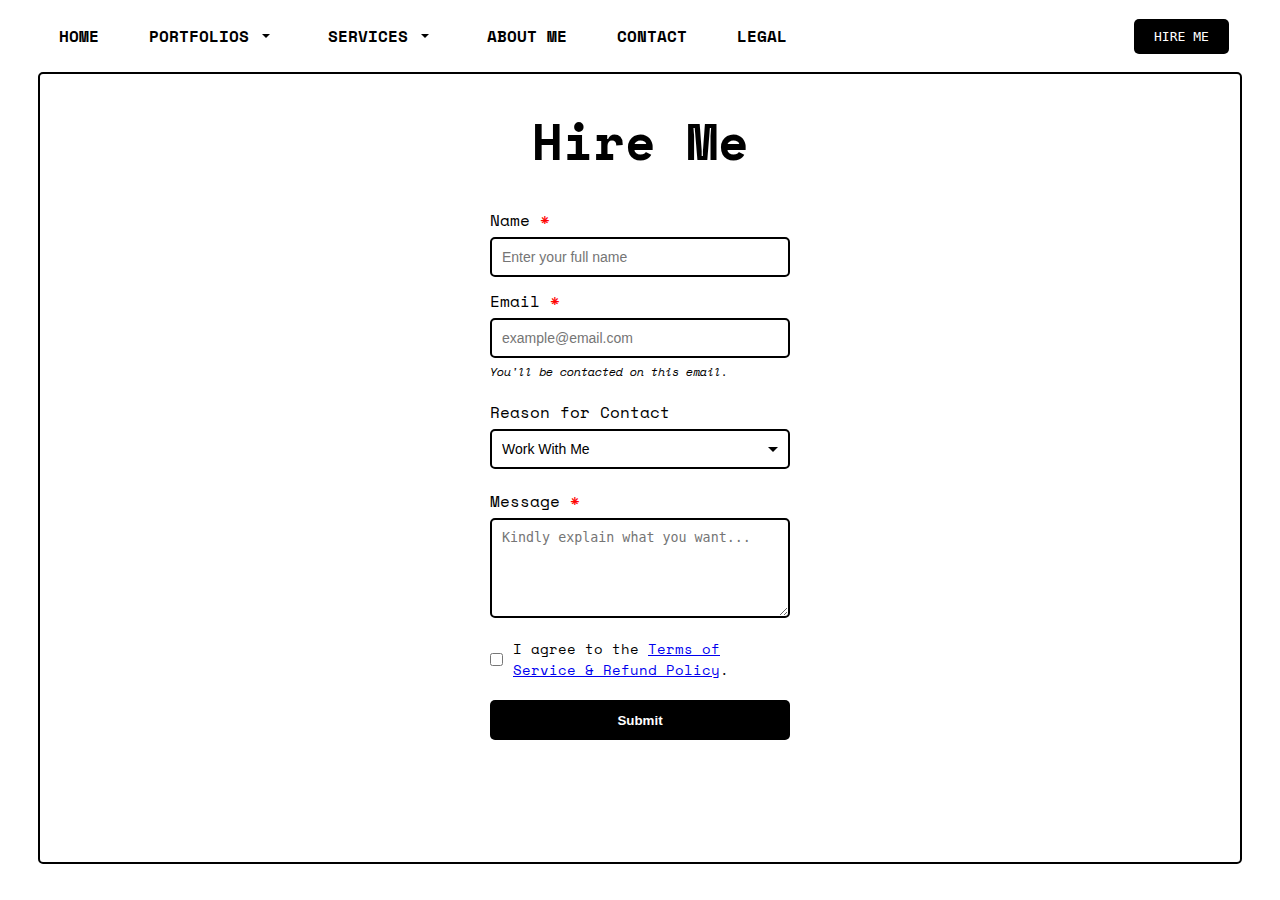
<file: hire-me.html>
<!DOCTYPE html>
<html lang="en">

<head>
    <meta charset="UTF-8">
    <meta name="viewport" content="width=device-width, initial-scale=1.0">
    <title>Norid | Hire Me</title>
    <link rel="stylesheet" href="navbar.css">
    <link rel="stylesheet" href="hire-me-styles.css">
    <script src="hire-me-script.js" defer></script>
</head>

<body>
    <nav class="navbar">
        <div class="links-button">
            <i class="ri-menu-fill nav-icon"></i>
        </div>
        <div class="nav-links">
            <a class="nav-link" href="index.html">HOME</a>
            <div class="portfolio-links">
                <a class="nav-link portfolio-link" href="work.html">PORTFOLIOS <svg xmlns="http://www.w3.org/2000/svg"
                        viewBox="0 0 24 24" width="24" height="24" fill="currentColor">
                        <path d="M12 14L8 10H16L12 14Z"></path>
                    </svg></a>
                <div class="portfolios-dropdown">
                    <a class="portfolio-dropdown-link" href="graphic-design-portfolio.html">Graphic Design</a>
                    <a class="portfolio-dropdown-link" href="#">Website Creation</a>
                </div>
            </div>
            <div class="services-links">
                <a class="nav-link services-link" href="services.html">SERVICES <svg xmlns="http://www.w3.org/2000/svg"
                        viewBox="0 0 24 24" width="24" height="24" fill="currentColor">
                        <path d="M12 14L8 10H16L12 14Z"></path>
                    </svg></a>
                <div class="services-dropdown">
                    <a class="service-dropdown-link" href="#">Graphic Design</a>
                    <a class="service-dropdown-link" href="#">Website Creation</a>
                </div>
            </div>
            <a class="nav-link" href="aboutme.html">ABOUT ME</a>
            <a class="nav-link" href="contact.html">CONTACT</a>
            <a class="nav-link" href="legal.html">LEGAL</a>
        </div>
        <div class="nav-icons">
            <i class="ri-contrast-fill nav-icon" id="toggle-dark"></i>
            <a class="hire-me" href="hire-me.html">HIRE ME</a>
        </div>
    </nav>

    <main class="main">
        <div class="main-container">
            <h1 class="page-heading">Hire Me</h1>

            <form action="https://formsubmit.co/realnomanwardak@gmail.com" method="POST">
                <!-- DISABLE CAPTCHA -->
                <input type="hidden" name="_captcha" value="false">

                <!-- CUSTOM REDIRECT AFTER SUBMISSION -->
                <input type="hidden" name="_next" value="nomwanwardak.github.io/norid/thank-you.html">

                <div class="primary-inputs">
                    <div class="input-group">
                        <label for="name">Name <span class="required">*</span></label>
                        <input class="input" type="text" id="name" name="name" placeholder="Enter your full name"
                            required>
                    </div>

                    <div class="input-group">
                        <label for="email">Email <span class="required">*</span></label>
                        <input class="input" type="email" id="email" name="email" placeholder="example@email.com"
                            required>
                        <p><em>You'll be contacted on this email.</em></p>
                    </div>
                </div>

                <div class="input-group">
                    <label for="category">Reason for Contact</label>
                    <select id="category" name="category" class="input custom-select">
                        <button><selectedcontent></selectedcontent></button>
                        <option value="work">Work With Me</option>
                        <option value="refunds">Cancellations & Refunds</option>
                        <option value="support">Support & Feedback</option>
                        <option value="other">Other (Please specify below)</option>
                    </select>
                    <input class="input other-input" id="otherInput" name="otherInput" placeholder="Reason for Contact"
                        type="text">
                </div>

                <div class="input-group">
                    <label for="message">Message <span class="required">*</span></label>
                    <textarea class="text-input" id="message" name="message"
                        placeholder="Kindly explain what you want..." required></textarea>
                </div>

                <div class="input-group checkbox-group">
                    <input type="checkbox" id="agree-to-terms" required>
                    <label for="agree-to-terms">
                        I agree to the <a href="legal.html" target="_blank">Terms of Service & Refund Policy</a>.
                    </label>
                </div>

                <button class="submit-button" type="submit">Submit</button>
            </form>




        </div>

    </main>
</body>

</html>
</file>
<file: navbar.css>
@import url('https://fonts.googleapis.com/css2?family=Space+Mono:ital,wght@0,400;0,700;1,400;1,700&display=swap');

.navbar {
    position: relative;
    width: 100%;
    min-height: 8vh;
    /* background-color: blueviolet; */
    display: flex;
    align-items: center;
    justify-content: space-between;
    padding: 0 4vw;
}

.nav-links {
    display: flex;
    gap: 34px;
}


.links-button {
    display: none;
}

.nav-link {
    text-decoration: none;
    color: black;
    font-weight: 600;
    padding: 8px;
    transition: color ease-in 0.1s;
}


html.dark .nav-link {
    color: white;
}

.nav-link:hover {
    color: rgba(0, 0, 0, 0.5);
}

html.dark .nav-link:hover {
    color: rgba(255, 255, 255, 0.5);
}

.portfolio-link {
    display: inline-flex;
    align-items: center;
    gap: 5px;
}


.portfolios-dropdown {
    /* height: 200px;
    width: 300px; */
    padding: 15px 30px 15px 15px;
    background-color: white;
    border: 2px solid black;
    position: absolute;
    z-index: 5;
    opacity: 0;
    visibility: hidden;
    pointer-events: none;
    transition: opacity 0.2s ease, visibility 0.2s ease;
    display: flex;
    flex-direction: column;
    justify-content: space-around;
    border-radius: 5px;
}

.portfolio-dropdown-link {
    font-size: 16px;
    margin: 2px 0;
    transition: all ease-in 0.1s;
    text-decoration: none;
    color: black;
}

.portfolio-dropdown-link:hover {
    color: rgba(0, 0, 0, 0.5);
}


.portfolio-links:hover .portfolios-dropdown {
    opacity: 1;
    visibility: visible;
    pointer-events: auto;
}

.portfolio-links:hover .portfolio-link {
    color: rgba(0, 0, 0, 0.5);
}


.services-link {
    display: inline-flex;
    align-items: center;
    gap: 5px;
}

.services-dropdown {
    /* height: 200px;
    width: 300px; */
    padding: 15px 30px 15px 15px;
    background-color: white;
    border: 2px solid black;
    position: absolute;
    z-index: 5;
    opacity: 0;
    visibility: hidden;
    pointer-events: none;
    transition: opacity 0.2s ease, visibility 0.2s ease;
    display: flex;
    flex-direction: column;
    justify-content: space-around;
    border-radius: 5px;
}

.service-dropdown-link {
    font-size: 16px;
    margin: 2px 0;
    transition: all ease-in 0.1s;
    text-decoration: none;
    color: black;
}

.service-dropdown-link:hover {
    color: rgba(0, 0, 0, 0.5);
}


.services-links:hover .services-dropdown {
    opacity: 1;
    visibility: visible;
    pointer-events: auto;
}

.services-links:hover .services-link {
    color: rgba(0, 0, 0, 0.5);
}

html.dark .portfolios-dropdown,
html.dark .services-dropdown {
    background-color: black;
    border: 2px solid white;
}

html.dark .portfolio-dropdown-link,
html.dark .service-dropdown-link {
    color: white;
}

html.dark .portfolio-dropdown-link:hover,
html.dark .service-dropdown-link:hover {
    color: rgba(255, 255, 255, 0.5);
}

html.dark .portfolio-links:hover .portfolio-link,
html.dark .services-links:hover .services-link {
    color: rgba(255, 255, 255, 0.5);
}

.nav-icons {
    display: flex;
    align-items: center;
    gap: 20px;

}

.nav-icons a {
    text-decoration: none;
}

.nav-icon {
    font-size: 25px;
    cursor: pointer;
}

html.dark .nav-icon {
    color: white;
}

.nav-link,
.nav-icons {
    flex-shrink: 1;
}

.hire-me {
    font-family: monospace;
    padding: 10px 20px;
    border: none;
    background: black;
    color: white;
    cursor: pointer;
    outline: none;
    border-radius: 5px;
}

html.dark .hire-me {
    background: white;
    color: black;
}


@media only screen and (max-width: 600px) {
    .nav-links {
        display: none;
    }
}
</file>
<file: hire-me-styles.css>
@import url('https://fonts.googleapis.com/css2?family=Space+Mono:ital,wght@0,400;0,700;1,400;1,700&display=swap');

* {
    margin: 0;
    padding: 0;
    box-sizing: border-box;
}

html {
    font-family: 'Space Mono', monospace;
    background: white;
    color: black;
    transition: all 0.3s ease;
}

html.dark {
    background: black;
    color: white;
}

.main {
    width: 94vw;
    height: 88vh;
    margin: 0 auto;
    border: 2px solid black;
    padding: 30px;
    overflow-y: auto;
    overflow-x: hidden;
    scrollbar-width: thin;
    border-radius: 5px;
}

.main.dark {
    border: 2px solid white;
    transition: all 0.1s ease;
}

.main-container {
    max-width: 640px;
    margin: auto;
}

.page-heading {
    font-size: 50px;
    text-align: center;
    margin-bottom: 30px;
    font-family: 'Pixel Emulator', 'Space Mono', monospace;
}

form {
    display: flex;
    flex-direction: column;
    align-items: center;
    gap: 20px;
    text-align: left;
}

.primary-inputs {
    display: flex;
    flex-direction: column;
    gap: 12px;
}

.input-group {
    display: flex;
    flex-direction: column;
    gap: 5px;
    width: 300px;
}

.input {
    width: 100%;
    height: 40px;
    padding: 10px;
    border: 2px solid black;
    border-radius: 5px;
    outline: none;
    font-size: 14px;
    box-sizing: border-box;
    background-color: white;
    color: black;
}

/* Custom select styling */
.custom-select {
    appearance: none;
    background-image: url("data:image/svg+xml;charset=US-ASCII,%3Csvg%20width%3D'10'%20height%3D'10'%20viewBox%3D'0%200%2010%2010'%20xmlns%3D'http%3A//www.w3.org/2000/svg'%3E%3Cpath%20d%3D'M0%203l5%205%205-5z'%20fill%3D'black'/%3E%3C/svg%3E");
    background-repeat: no-repeat;
    background-position: right 10px center;
    background-size: 10px;
    cursor: pointer;
}

select {
    appearance: none;
    /* Hide default arrow (you can replace it with your own if needed) */
    background-color: white;
    color: black;
    padding: 10px;
    height: 40px;
    border: 1px solid #ccc;
    border-radius: 5px;
}

/* This will apply styles to the dropdown items (options) in Firefox only */
option {
    background-color: white;
    color: black;
    padding: 10px;
}

.other-input {
    display: none;
}

.other-input.active {
    display: block;
}

textarea.text-input {
    height: 100px;
    resize: vertical;
    padding: 10px;
    outline: none;
}

.text-input {
    border: 2px solid black;
    border-radius: 5px;

}

.submit-button {
    width: 300px;
    height: 40px;
    background-color: black;
    color: white;
    border-radius: 5px;
    border: none;
    cursor: pointer;
    font-weight: bold;
}

.required {
    color: red;
}

.checkbox-group {
    flex-direction: row;
    align-items: center;
    gap: 10px;
    font-size: 14px;
}

p {
    font-size: 12px;
    margin: 0;
}
</file>
